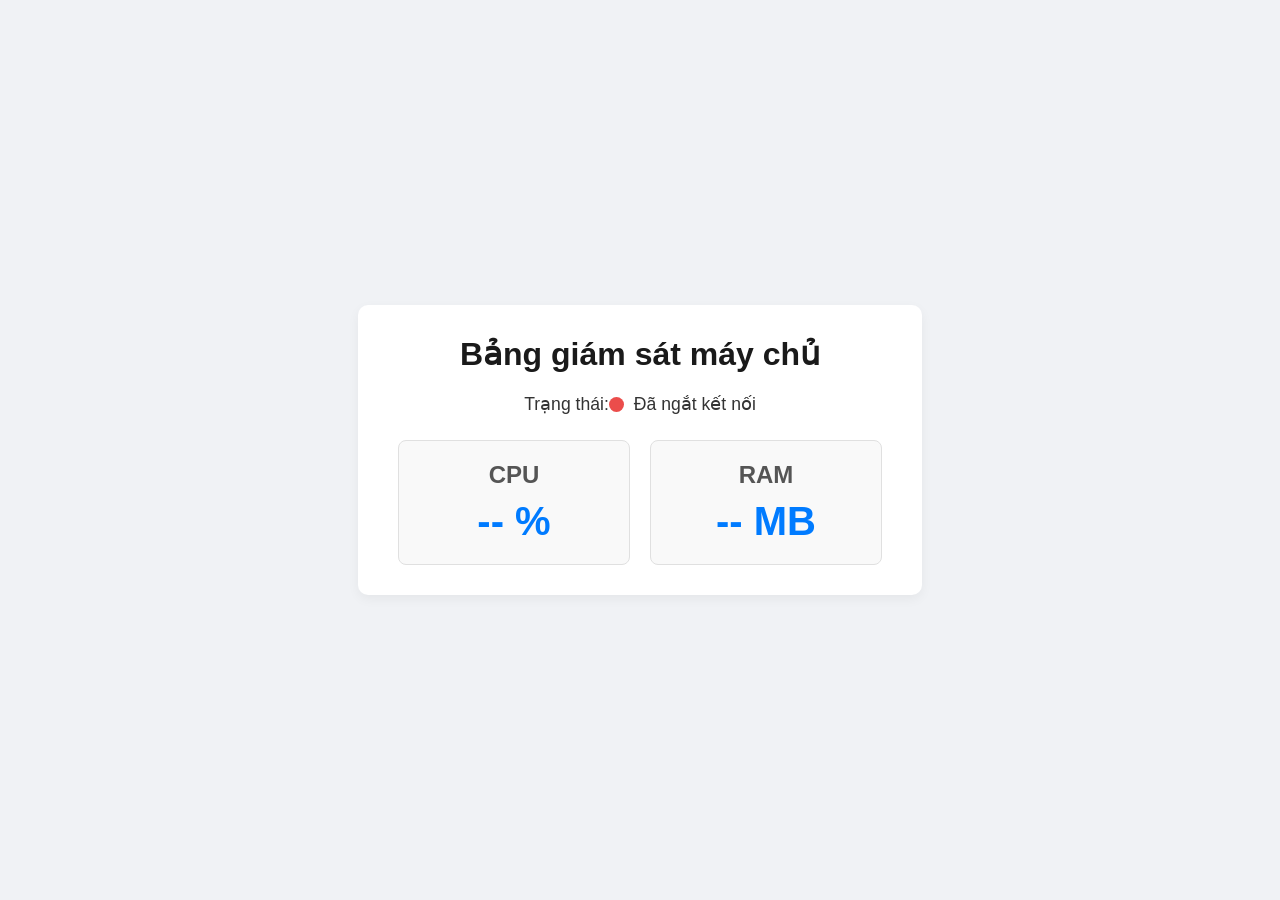
<file: Server/index.html>
<!DOCTYPE html>
<html lang="vi">
<head>
    <meta charset="UTF-8">
    <meta name="viewport" content="width=device-width, initial-scale=1.0">
    <title>System Monitor</title>
    <link rel="stylesheet" href="style.css">
</head>
<body>

    <div class="dashboard">
        <h1>Bảng giám sát máy chủ</h1>

        <div class="status-box">
            Trạng thái: <span id="status-light" class="disconnected"></span>
            <span id="status-text">Đang kết nối...</span>
        </div>

        <div class="card-container">
            <div class="card">
                <h2>CPU</h2>
                <div class="data-display" id="cpu-display">-- %</div>
            </div>

            <div class="card">
                <h2>RAM</h2>
                <div class="data-display" id="ram-display">-- MB</div>
            </div>
        </div>
    </div>

    <script src="app.js"></script>
</body>
</html>
</file>
<file: Server/style.css>
body {
    font-family: Arial, sans-serif;
    background-color: #f0f2f5;
    display: flex;
    justify-content: center;
    align-items: center;
    height: 100vh;
    margin: 0;
    color: #333;
}

.dashboard {
    text-align: center;
    background-color: #ffffff;
    padding: 30px 40px;
    border-radius: 10px;
    box-shadow: 0 4px 12px rgba(0, 0, 0, 0.05);
}

h1 {
    color: #1a1a1a;
    margin-top: 0;
}

.status-box {
    margin-bottom: 25px;
    font-size: 1.1em;
    display: flex;
    align-items: center;
    justify-content: center;
}

#status-light {
    width: 15px;
    height: 15px;
    border-radius: 50%;
    margin-right: 10px;
    display: inline-block;
}

.disconnected {
    background-color: #eb4d4b; /* Đỏ */
}

.connected {
    background-color: #4bceb0; /* Xanh */
}

.card-container {
    display: flex;
    gap: 20px;
}

.card {
    background-color: #f9f9f9;
    border: 1px solid #e0e0e0;
    border-radius: 8px;
    padding: 20px 40px;
    min-width: 150px;
}

.card h2 {
    margin: 0 0 10px 0;
    color: #555;
}

.data-display {
    font-size: 2.5em;
    font-weight: bold;
    color: #007bff;
}
</file>
